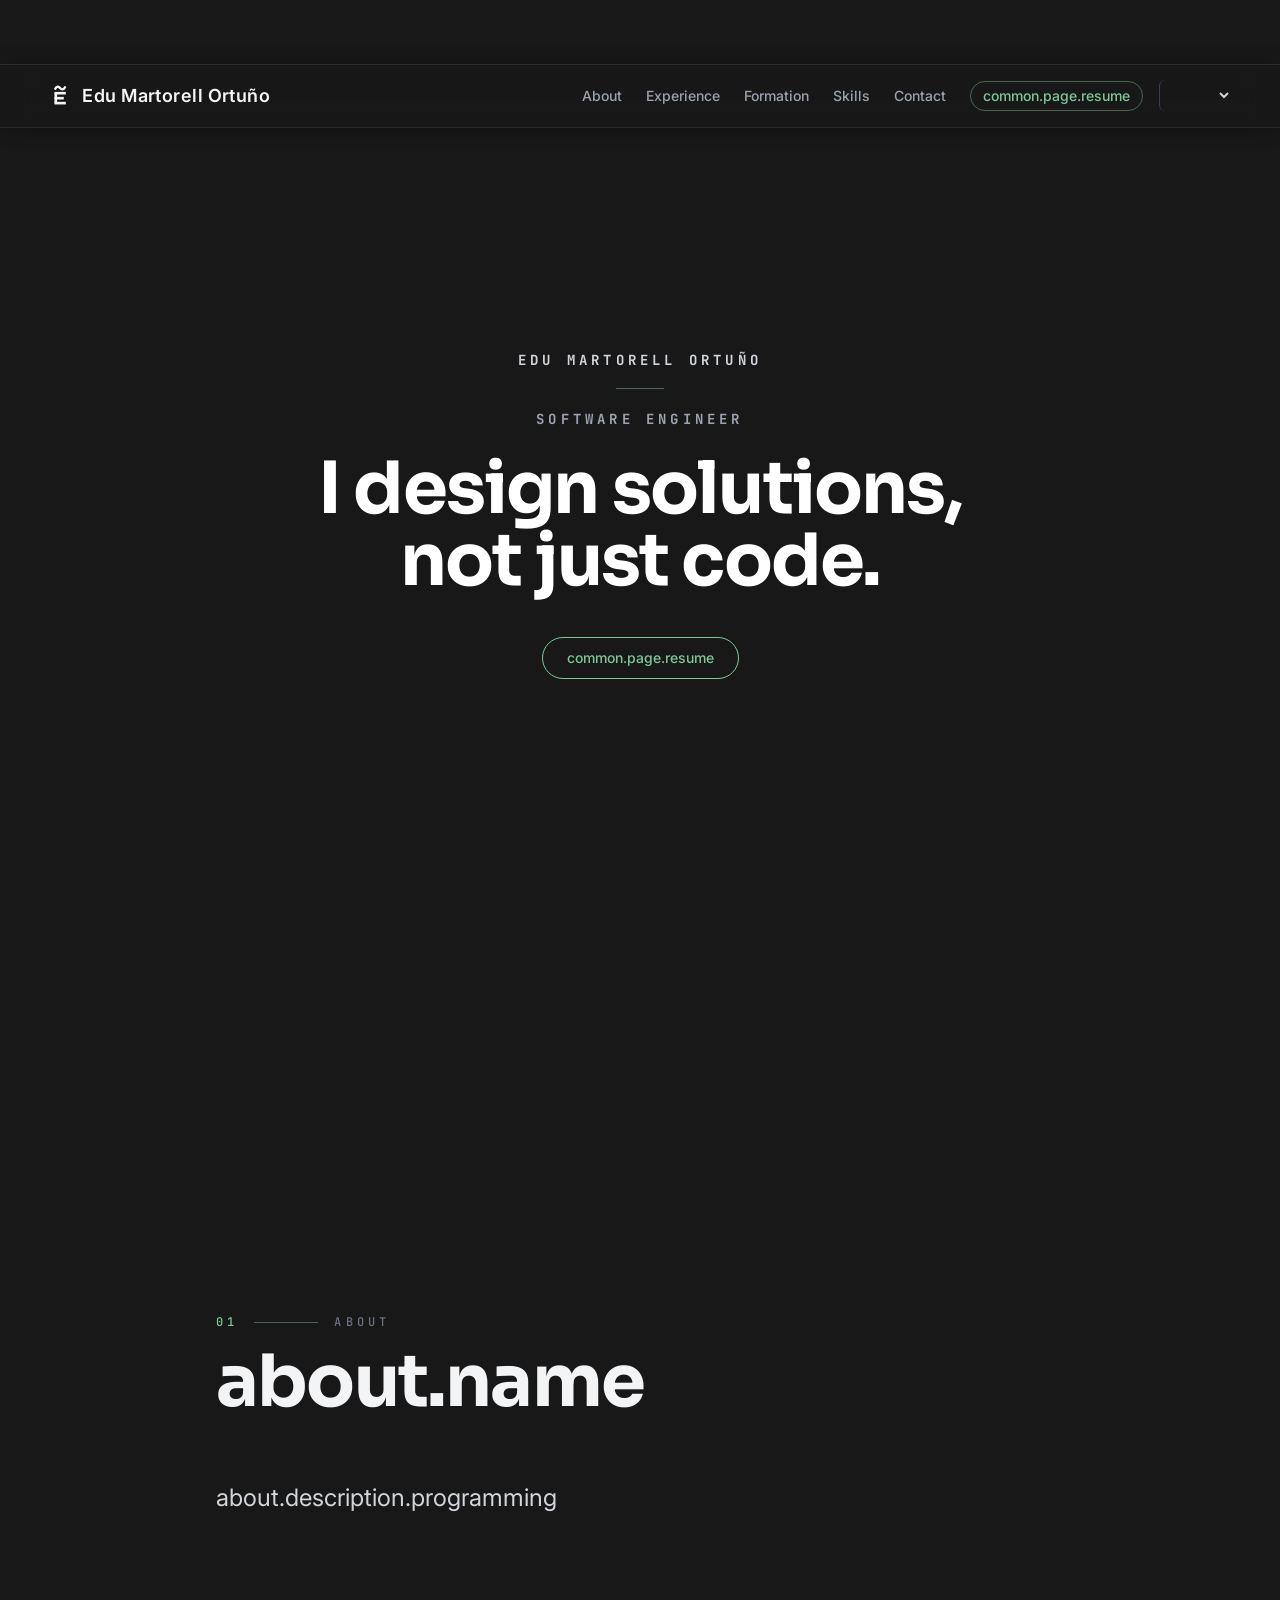
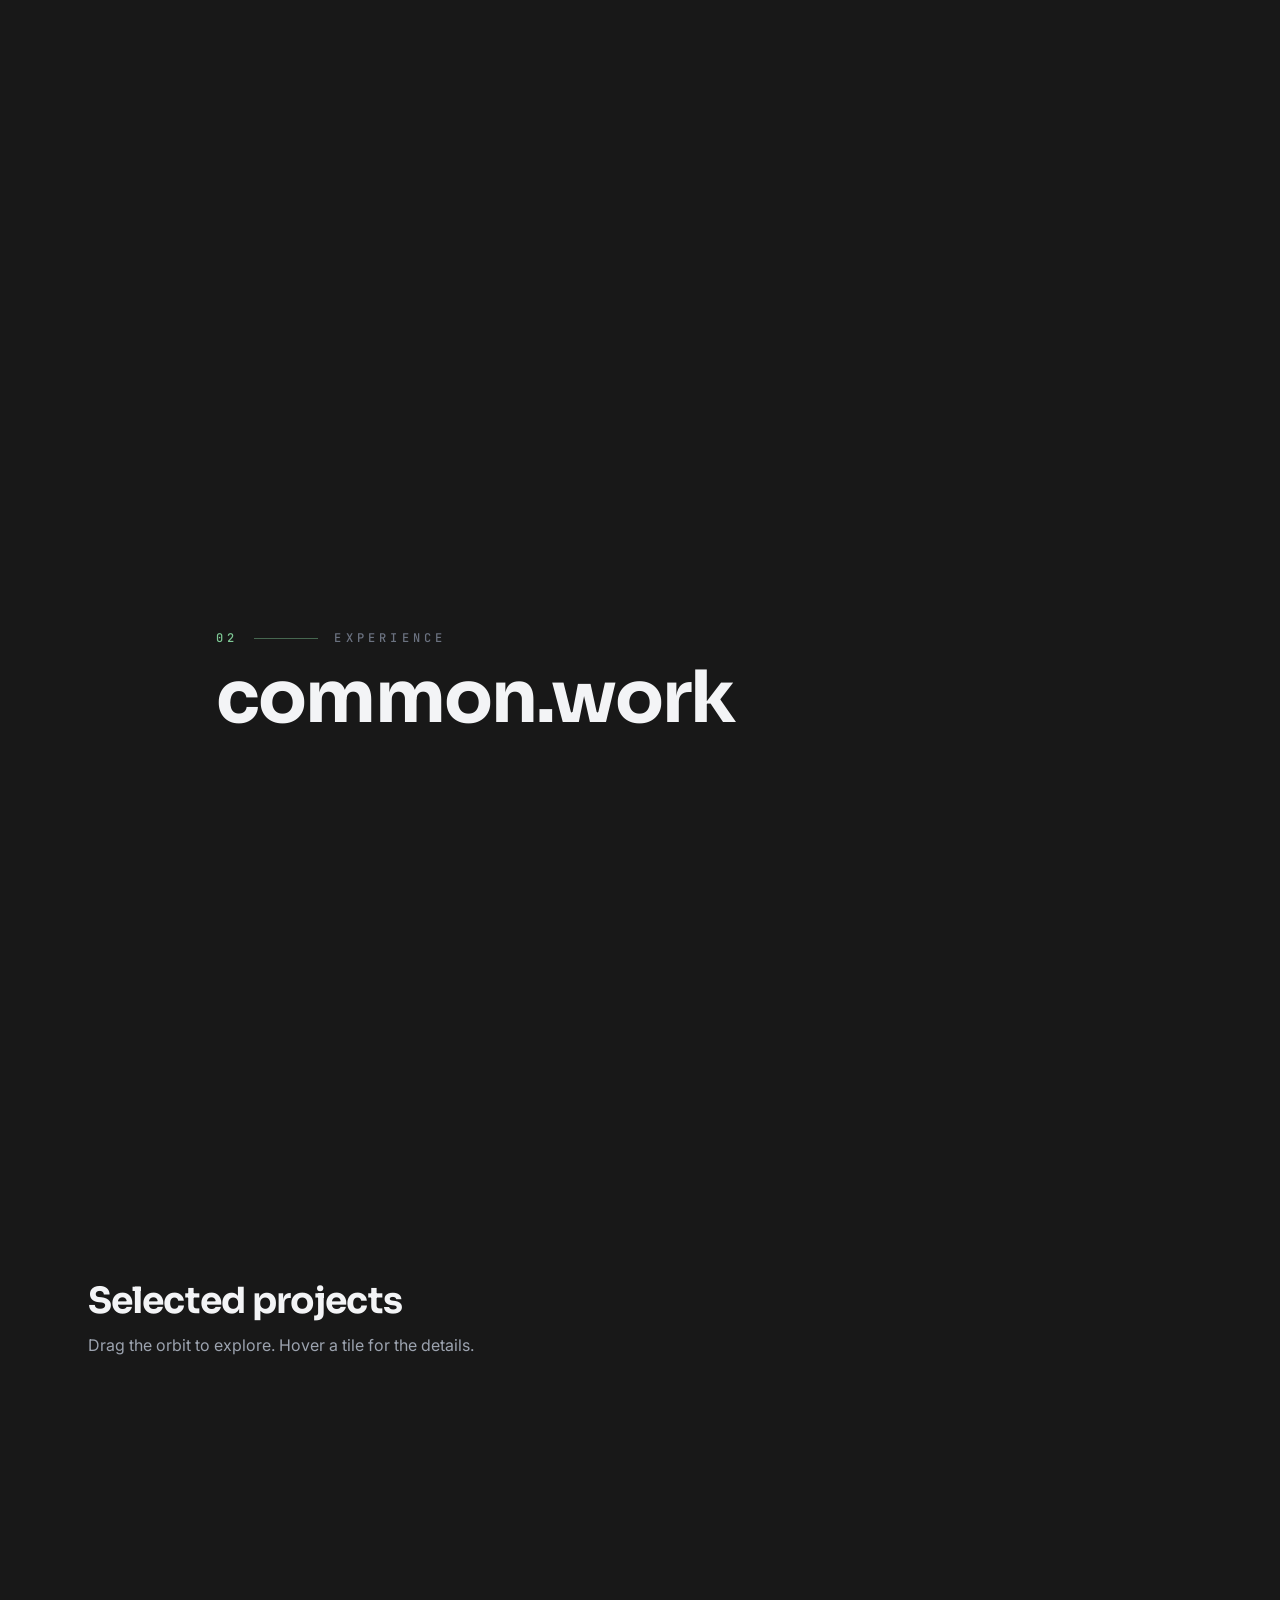
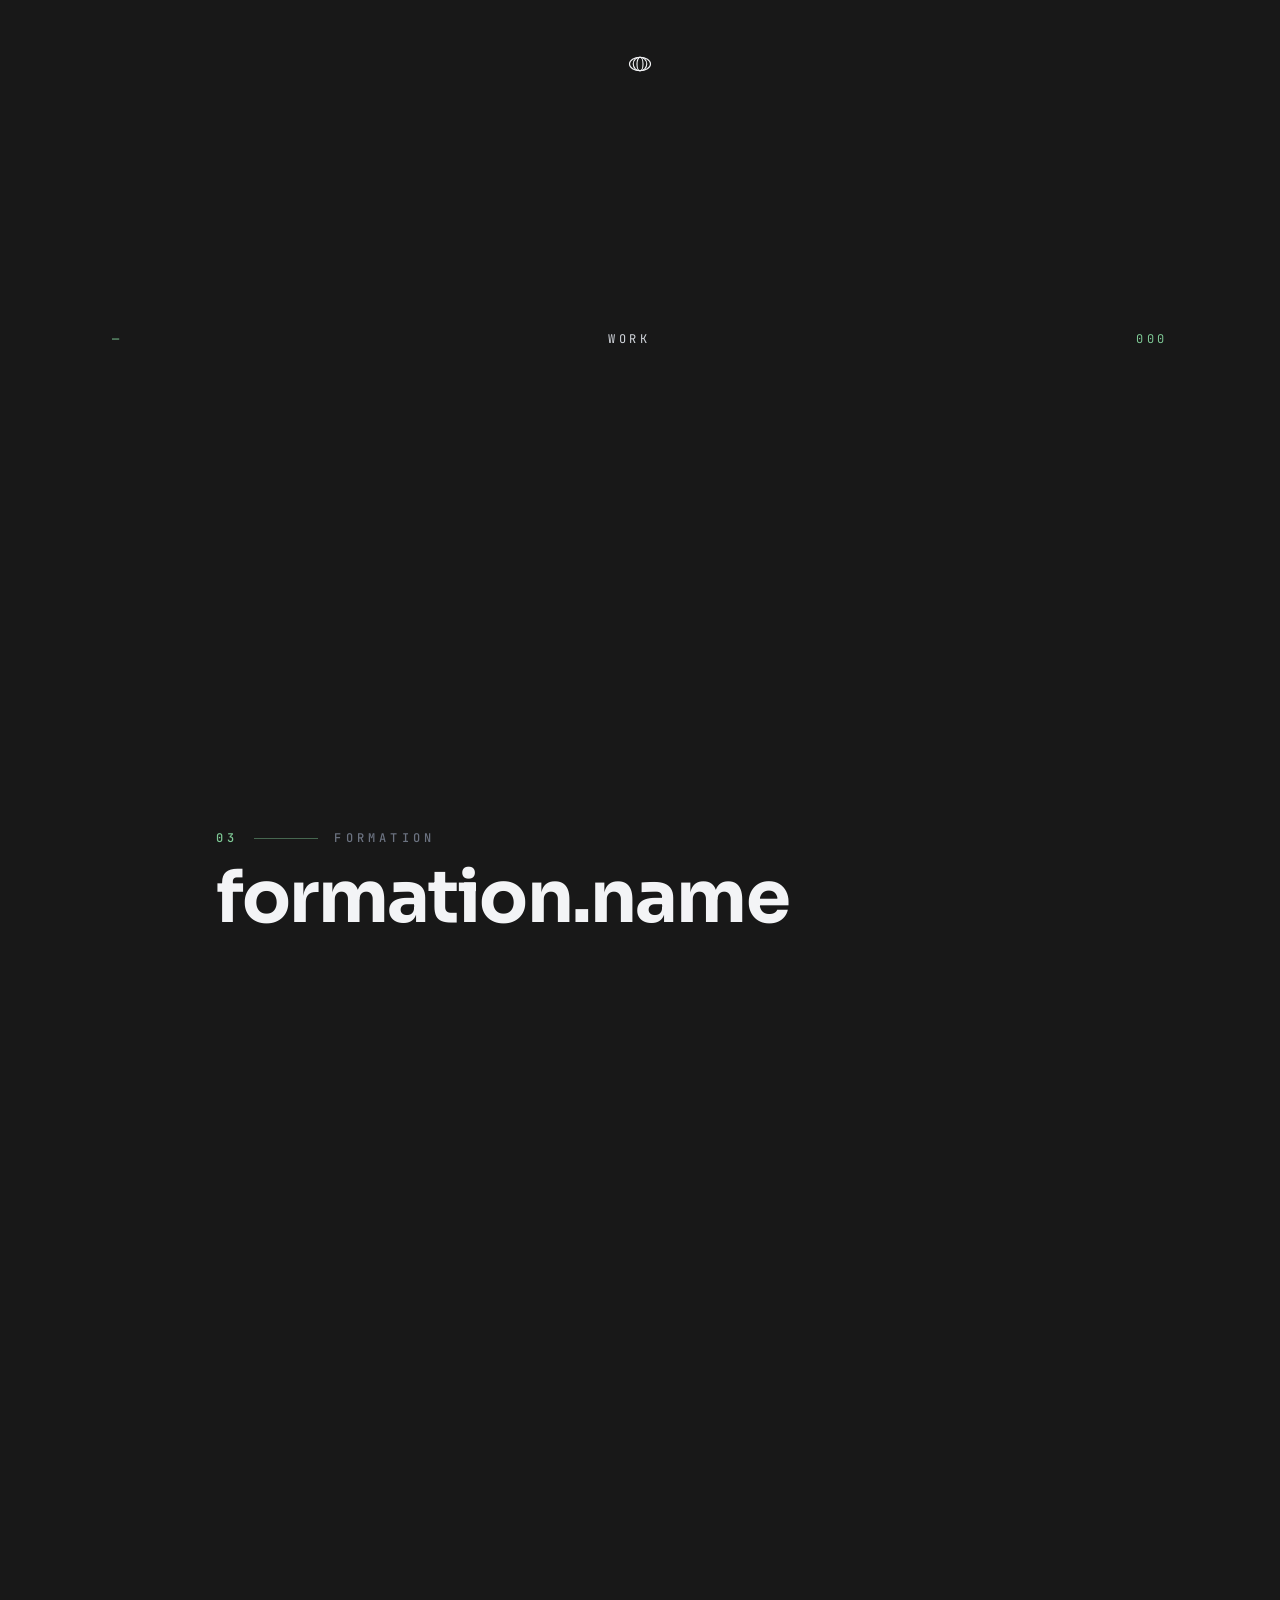
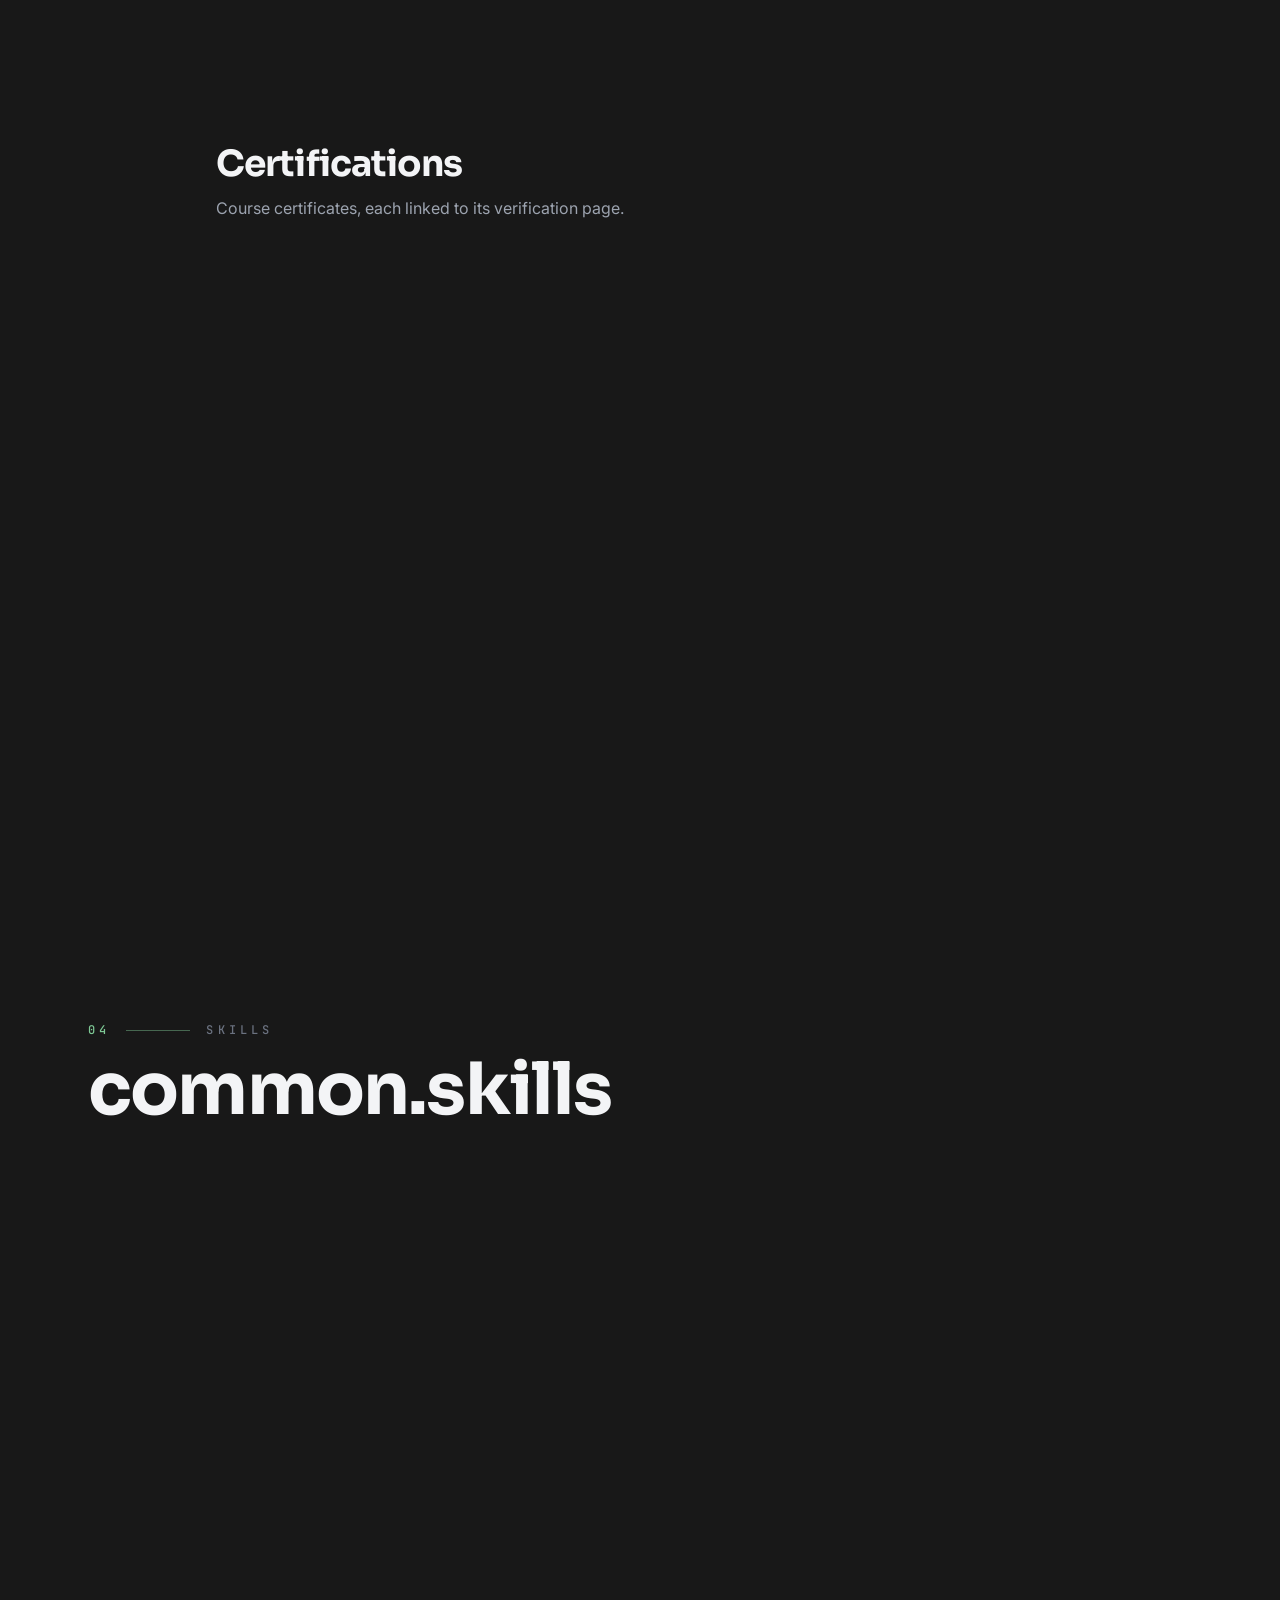
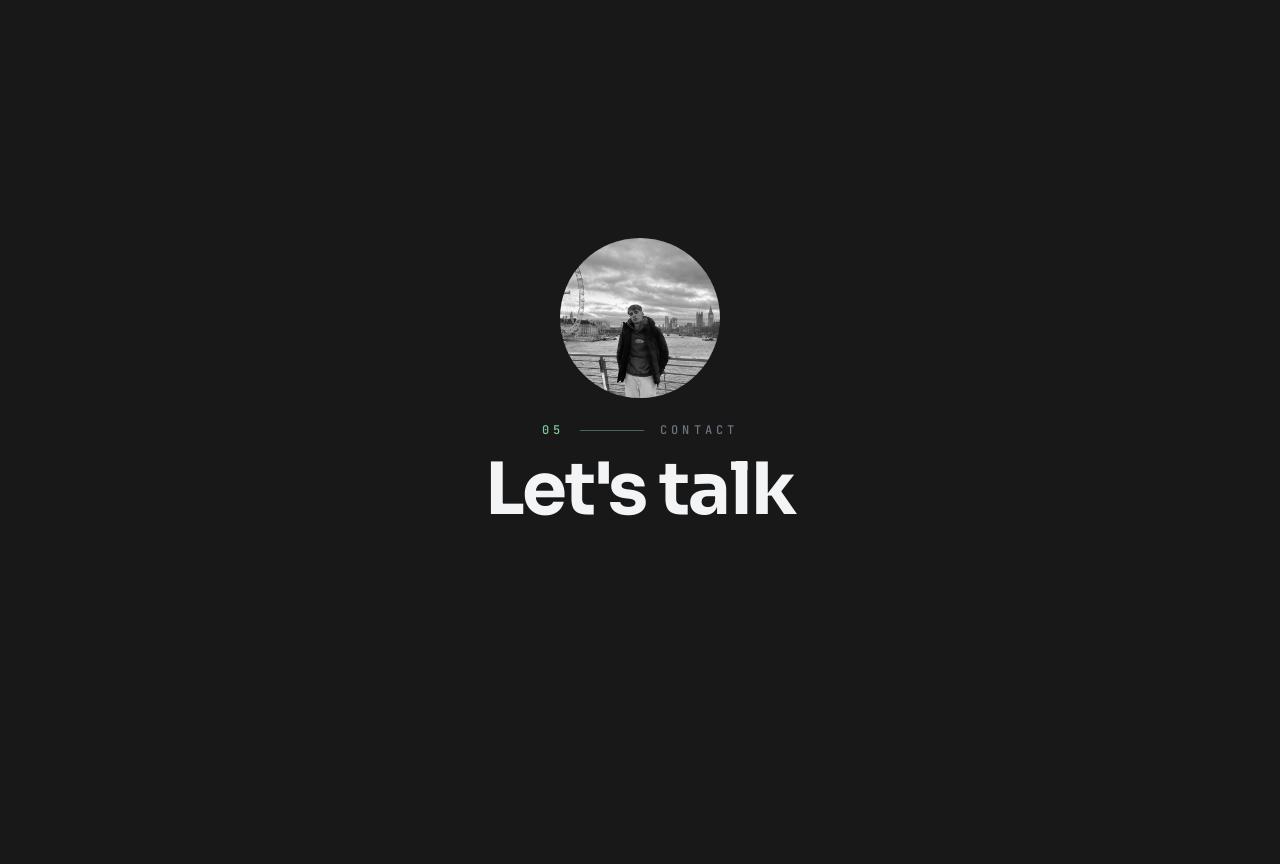
<file: index.html>
<!doctype html>
<html lang="en">
  <head>
    <meta charset="UTF-8" />
    <!-- Browsers that understand an SVG icon take the first line and render the
         mark crisp at whatever size and DPI they need. The .ico is the fallback
         and carries three raster cuts; its 16px entry drops the tilde, which
         cannot resolve on a 16px grid. -->
    <link rel="icon" href="/favicon.svg" type="image/svg+xml" />
    <link rel="icon" href="/favicon.ico" sizes="16x16 32x32 48x48" />
    <link rel="apple-touch-icon" href="/apple-touch-icon.png" />
    <meta name="theme-color" content="#181818" />
    <!-- Three faces, three jobs: Sora sets the display headings, Inter does the
         reading, JetBrains Mono carries the eyebrows, the section numbers and
         every date range -- its figures are tabular by design, which the
         platform's own `ui-monospace` does not promise. Preconnecting to the
         file host saves a round trip, since the stylesheet below is what tells
         the browser that gstatic is involved at all. -->
    <link rel="preconnect" href="https://fonts.googleapis.com" />
    <link rel="preconnect" href="https://fonts.gstatic.com" crossorigin />
    <link
      rel="stylesheet"
      href="https://fonts.googleapis.com/css2?family=Inter:wght@400..700&family=JetBrains+Mono:wght@400;500;700&family=Sora:wght@600;700&display=swap"
    />
    <meta name="viewport" content="width=device-width, initial-scale=1.0" />
    <title>Edu Martorell Ortuño — Software Engineer</title>
    <meta
      name="google-site-verification"
      content="google-site-verification=auwHDEetUwe59BdRm-9PRtqTJgecXmZHyPtjPSKmof4"
    />
    <meta
      name="description"
      content="Edu Martorell Ortuño — software engineer building full stack products and AI-powered features: LLM integrations, retrieval and semantic vector search, and the APIs and infrastructure behind them. Projects, skills and career highlights."
    />
    <meta
      name="keywords"
      content="Edu Martorell Ortuño, Edu Martorell, Martorell, Ortuño, Ortuno, Portfolio, Tech Portfolio, GitHub Portfolio, Software Engineer, Software Developer, Full Stack Engineer, Full-Stack Developer, Backend Engineer, Frontend Developer, Web Developer, API Development, REST APIs, AI Engineer, AI, Artificial Intelligence, LLM, LLMs, Large Language Models, Generative AI, GenAI, LLM Integration, RAG, Retrieval Augmented Generation, Prompt Engineering, AI Agents, Agentic Workflows, Model Context Protocol, MCP, Embeddings, Vector Search, Vector Database, Semantic Search, NLP, Natural Language Processing, Elasticsearch, Machine Learning, TypeScript, JavaScript, Python, Java, Spring Boot, FastAPI, Vue, Vue 3, Pinia, Node.js, Express, Vite, Tailwind CSS, Bootstrap, HTML, CSS, PostgreSQL, Supabase, MySQL, SQL, Database Design, AWS, EC2, S3, Google Cloud, GCP, Docker, Linux, CI/CD, GitHub Actions, DevOps, Cloud Computing, Hexagonal Architecture, Test Driven Development, TDD, Playwright, Vitest, Agile, Clean Code, Open Source, Coctelea, extrameeeegg"
    />
    <meta property="og:title" content="Edu Martorell Ortuño — Software Engineer" />
    <meta
      property="og:description"
      content="Software engineer building full stack products and AI-powered features: LLM integrations, retrieval and semantic vector search, and the APIs and infrastructure behind them."
    />
    <meta property="og:site_name" content="Edu's Portfolio" />
    <!-- Both of these must match the host the deploy workflow writes into
         dist/CNAME, or link previews and structured data point at a domain
         this site is not served from. -->
    <meta property="og:url" content="https://www.edumartorellortuno.dev" />
    <meta property="og:type" content="website" />
    <meta itemprop="url" content="https://www.edumartorellortuno.dev" />
    <script type="module" crossorigin src="/assets/index-DxGPQICf.js"></script>
    <link rel="stylesheet" crossorigin href="/assets/index-BzctZdll.css">
  </head>
  <body>
    <div id="app"></div>
  </body>
</html>
</file>
